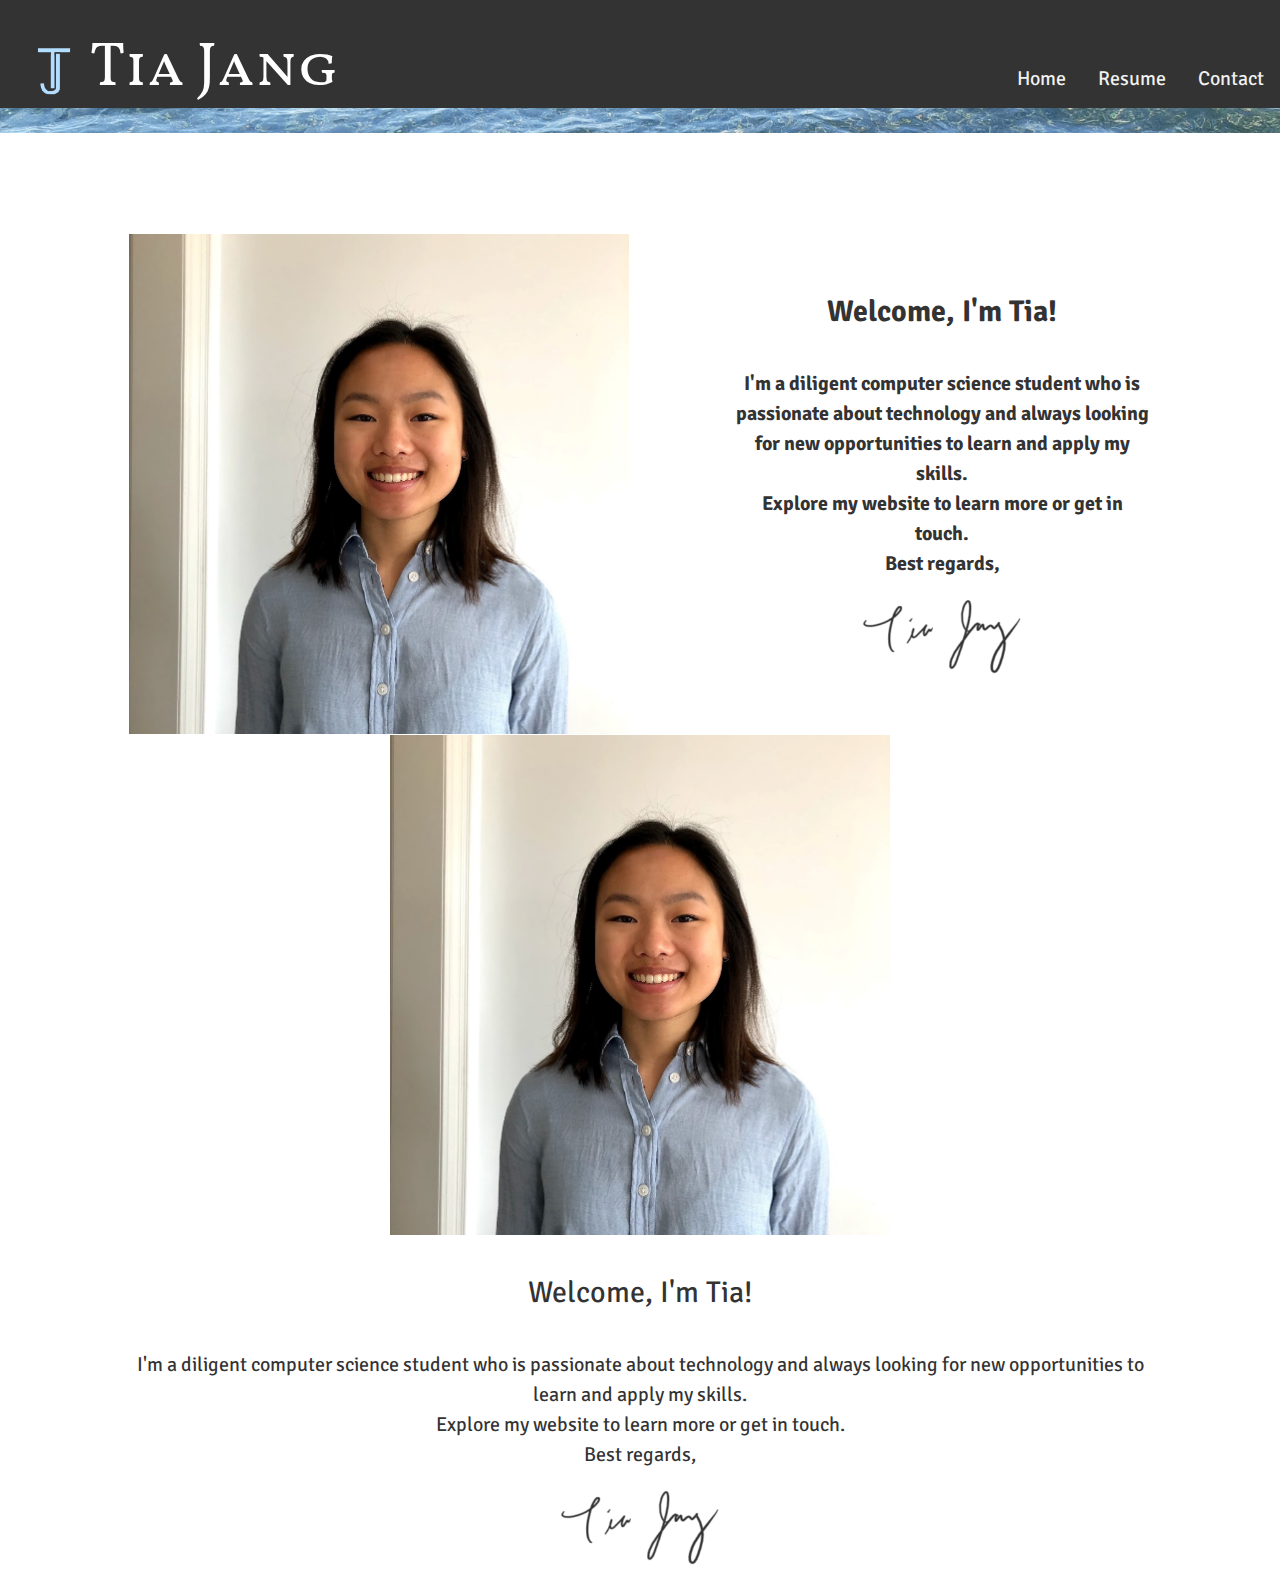
<file: index.html>
<!DOCTYPE html>
<html>
    <head>
        <meta charset="UTF-8" />
        <meta name="viewport" content="width=device-width, initial-scale=1.0" />
        <title>Tia Jang</title>
        <link
            rel="stylesheet"
            href="https://cdnjs.cloudflare.com/ajax/libs/twitter-bootstrap/4.5.0/css/bootstrap.min.css"
        />
        <meta name="viewport" content="width=800" />
        <link 
            href='https://fonts.googleapis.com/css?family=Signika Negative' 
            rel='stylesheet'
        />
        <link rel="stylesheet" href="/common/style.css" />
        <link
            href='https://fonts.googleapis.com/css?family=Vollkorn SC'
            rel="stylesheet"
        />
        <link rel="icon" type="image/png" href="/common/img/logo.png" />
        <script src="https://code.jquery.com/jquery-1.10.2.js"></script>
    </head>
    <div id="nav-placeholder"></div>
    <script src='/common/main.js'></script>
    
    <div class="med-gap"></div>
    <div class="hide-mobile">
        <table class="center-margin">
            <tr>
                <th class>
                    <img
                        src="/assets/tj_picture.jpg"
                        class="img"
                    />
                </th>
                <th><div class="gap"></div></th>
                <th>
                    <div class="desc">
                        Welcome, I'm Tia! <br>
                    </div>
                    <div class="gap"></div>
                    <div class="text">
                        I'm a diligent computer science student who is passionate about technology and always looking for new opportunities to learn and apply my skills. <br>
                        Explore my website to learn more or get in touch.<br> 
                        Best regards, <br>
                    </div>
                    <img
                        src="/assets/signature.png"
                        class="sig"
                    />
                </th>
            </tr>
        </table>
    </div>
    
    <div class="show-mobile">
        <div class="center-margin">
            <img
                src="/assets/tj_picture.jpg"
                class="img"
            />
            <div class="gap"></div>
            <div class="desc">
                Welcome, I'm Tia! <br>
            </div>
            <div class="gap"></div>
            <div class="text">
                I'm a diligent computer science student who is passionate about technology and always looking for new opportunities to learn and apply my skills. <br>
                Explore my website to learn more or get in touch.<br> 
                Best regards, <br>
            </div>
            <img
                src="/assets/signature.png"
                class="sig"
            />
        </div>
    </div>
<html>
</file>
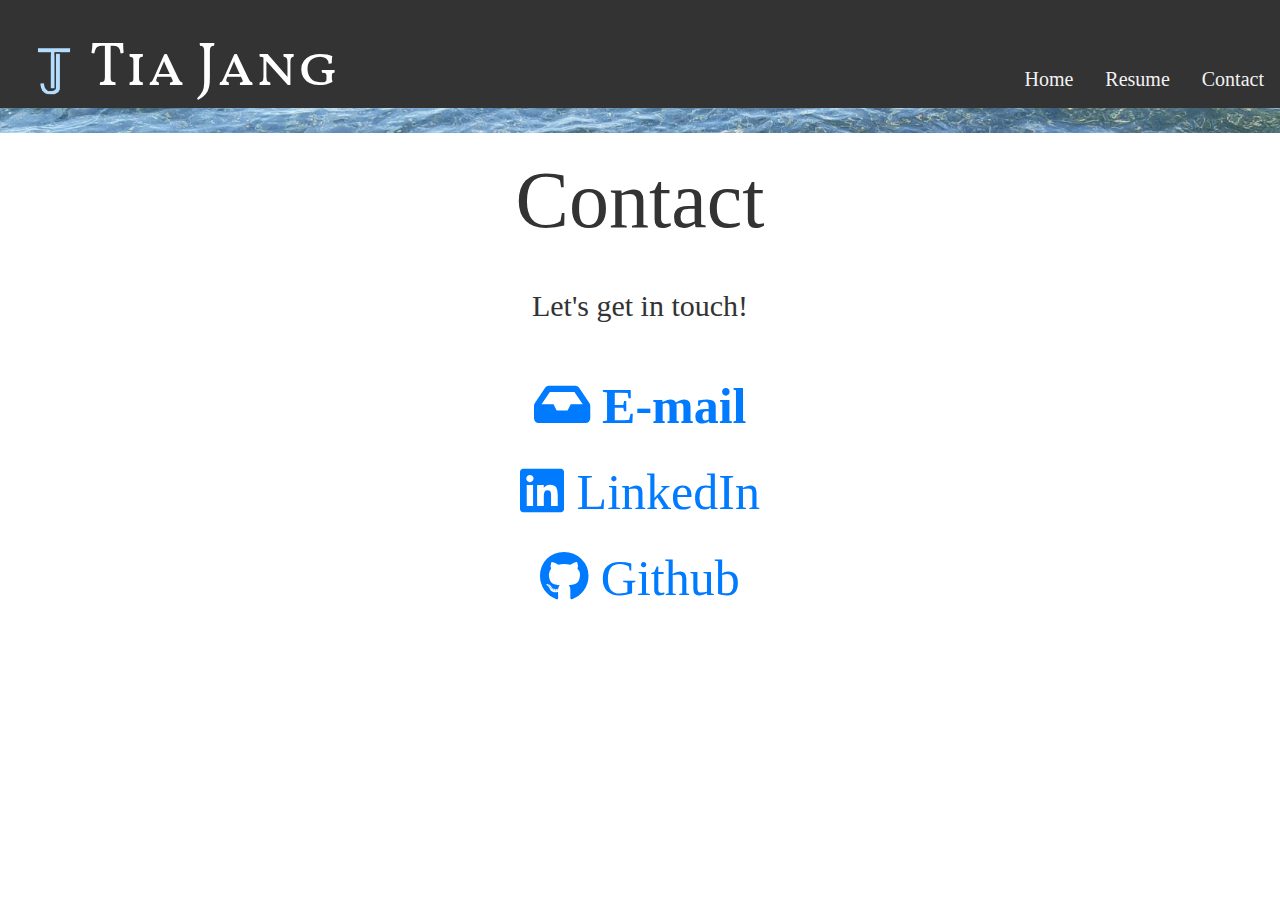
<file: contact.html>
<!DOCTYPE html>
<html>
    <head>
        <meta charset="UTF-8" />
        <meta name="viewport" content="width=device-width, initial-scale=1.0" />
        <title>Contact</title>

        <link
            rel="stylesheet"
            href="https://cdnjs.cloudflare.com/ajax/libs/twitter-bootstrap/4.5.0/css/bootstrap.min.css"
        />
        <link rel="stylesheet" href="/common/style.css" />
        <link rel="stylesheet" href="/style/contact.css" />
        <link
            href='https://fonts.googleapis.com/css?family=Vollkorn SC'
            rel="stylesheet"
        />
        <link rel="stylesheet" href="https://cdnjs.cloudflare.com/ajax/libs/font-awesome/5.14.0/css/all.min.css" />
        <script src="https://code.jquery.com/jquery-1.10.2.js"></script>
        <script src="https://cdnjs.cloudflare.com/ajax/libs/jquery/3.5.1/jquery.min.js"></script>
        <script src="https://cdnjs.cloudflare.com/ajax/libs/twitter-bootstrap/4.5.0/js/bootstrap.min.js"></script>
    </head>
    <div id="nav-placeholder"></div>
    <script src='/common/main.js'></script>
    
    <div class="title">
        <p> Contact </p>
    </div>
    <div class="desc">
        <p>Let's get in touch!</p>
    </div>
    <div class="gap"></div>
    <a href="mailto: tia.jang@mail.utoronto.ca"><i class="fas fa-inbox icon-box" style="icon-box"> E-mail</i>
    <div class="gap"></div>
    <a href="https://www.linkedin.com/in/tia-jang-2b53941a1/"><i class="fab fa-linkedin icon-box" style="icon-box"> LinkedIn</i>
    <div class="gap"></div>
    <a href="https://github.com/tiajang"><i class="fab fa-github icon-box" style="icon-box"> Github</i>
</file>
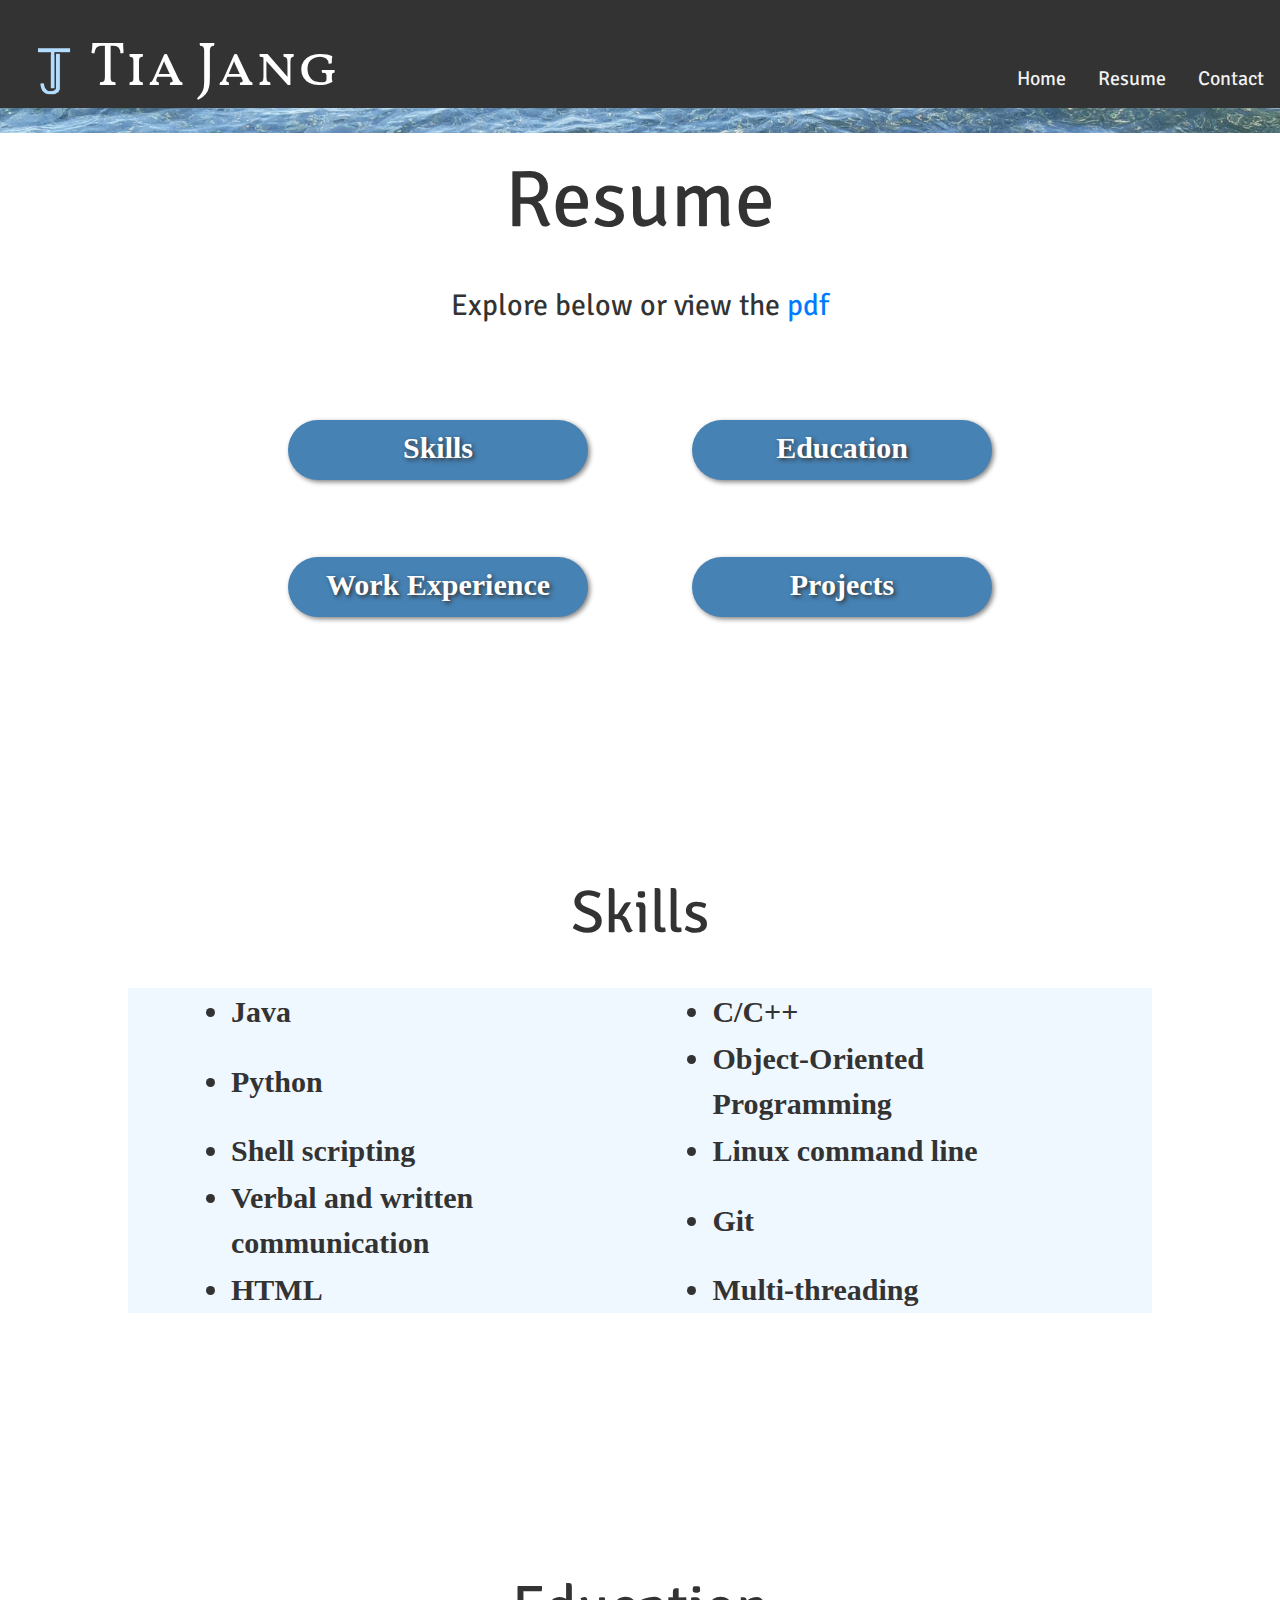
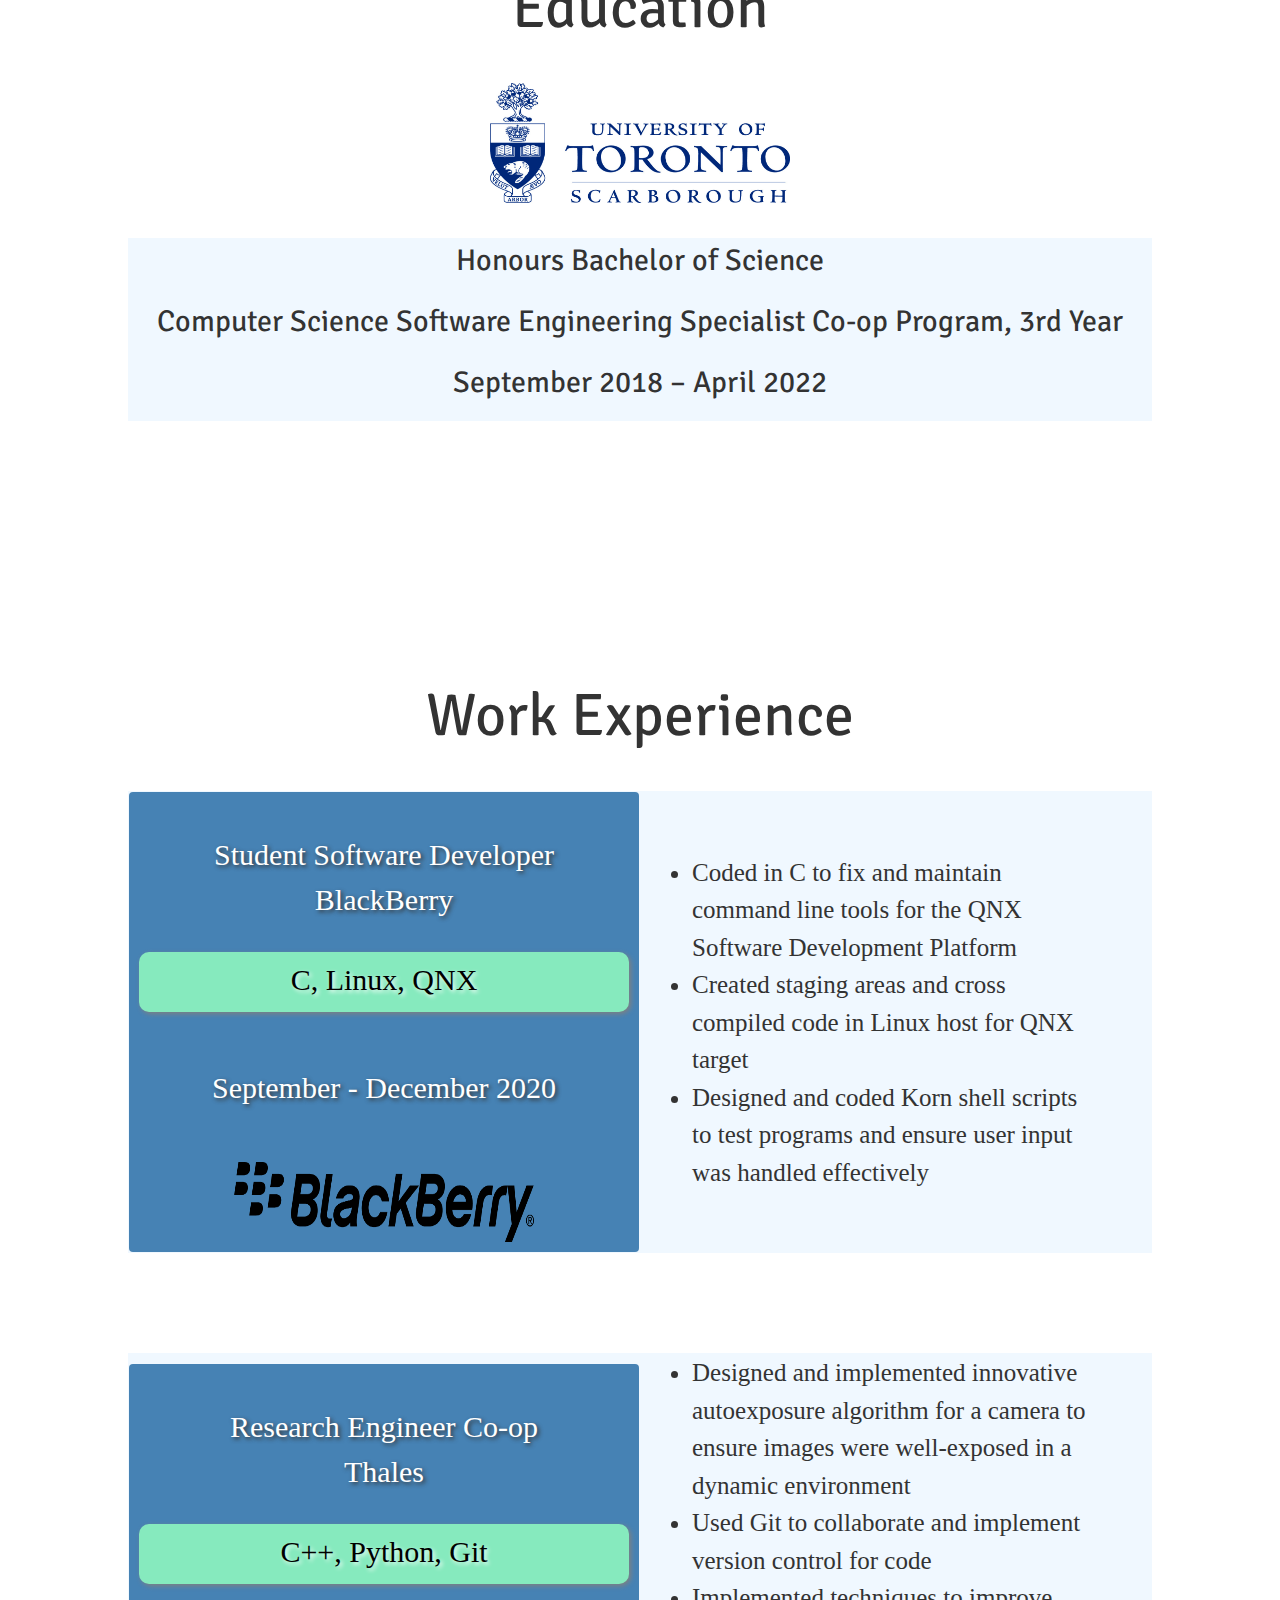
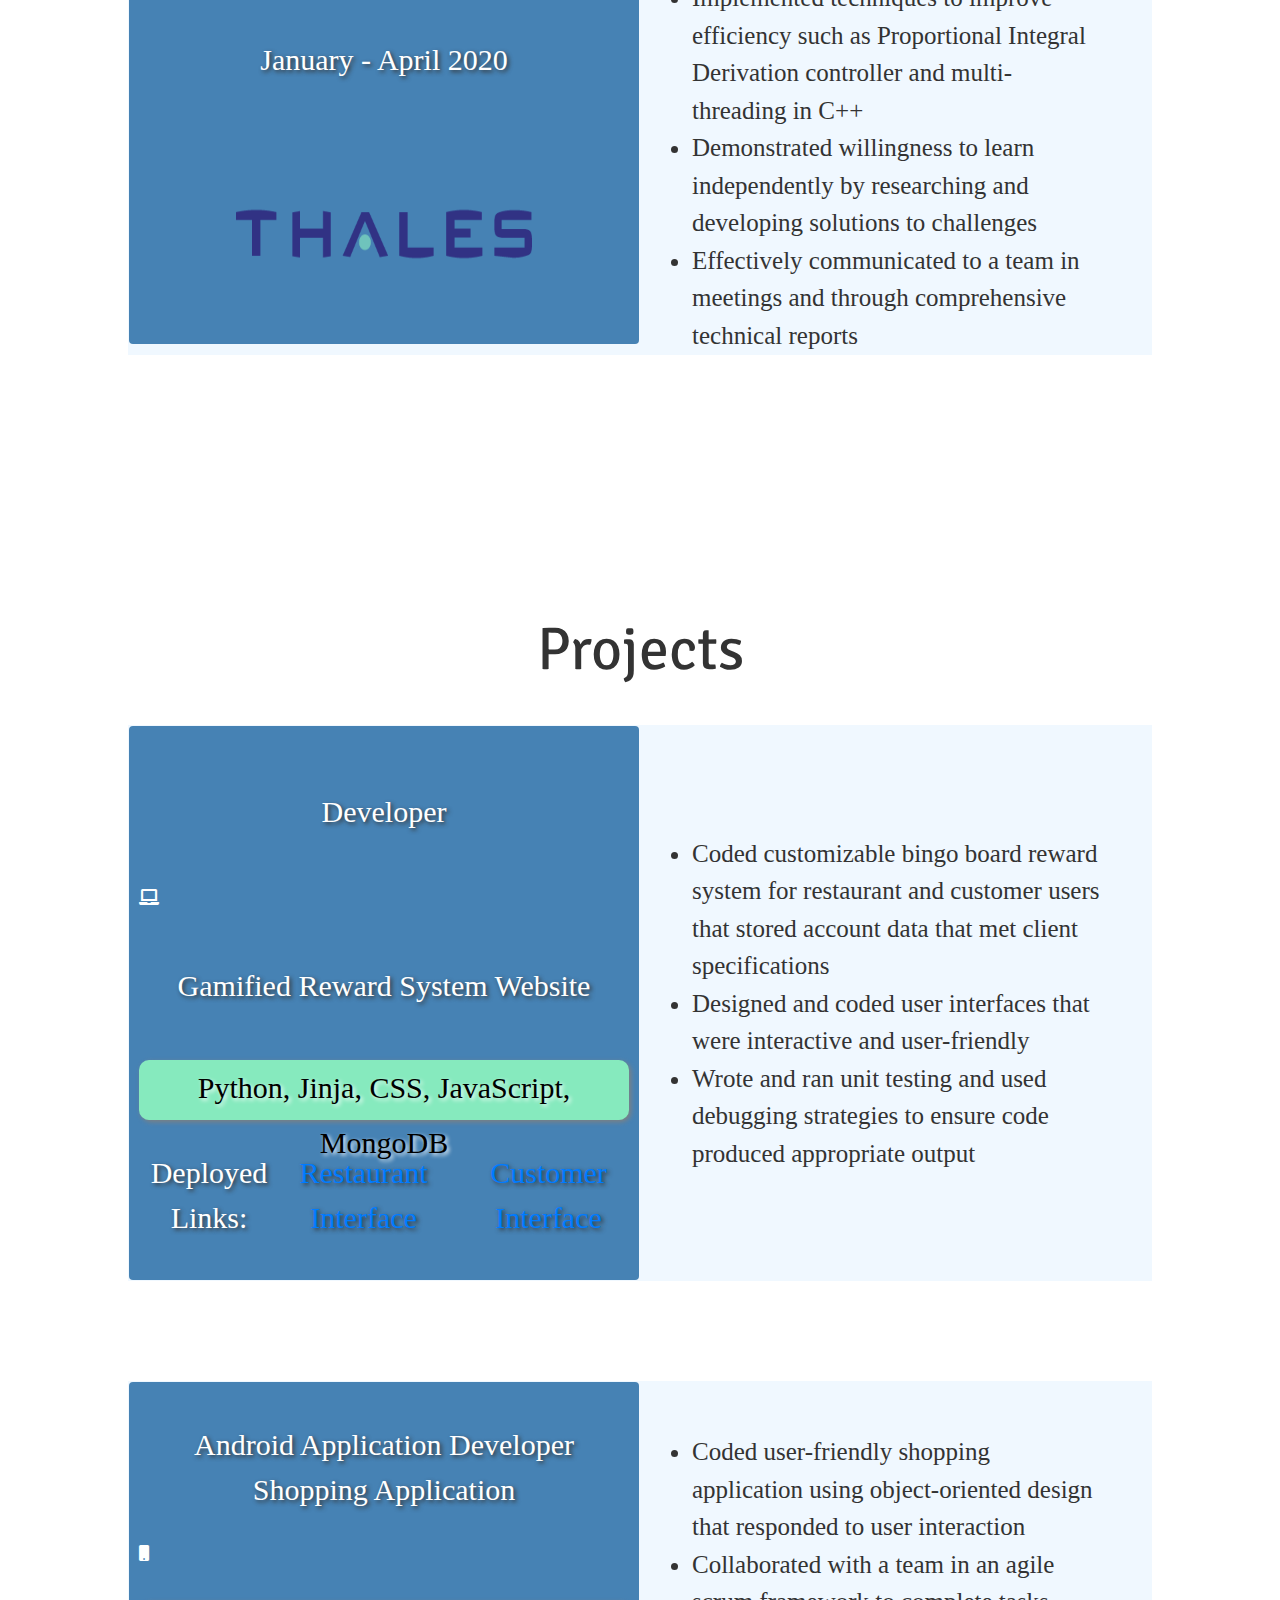
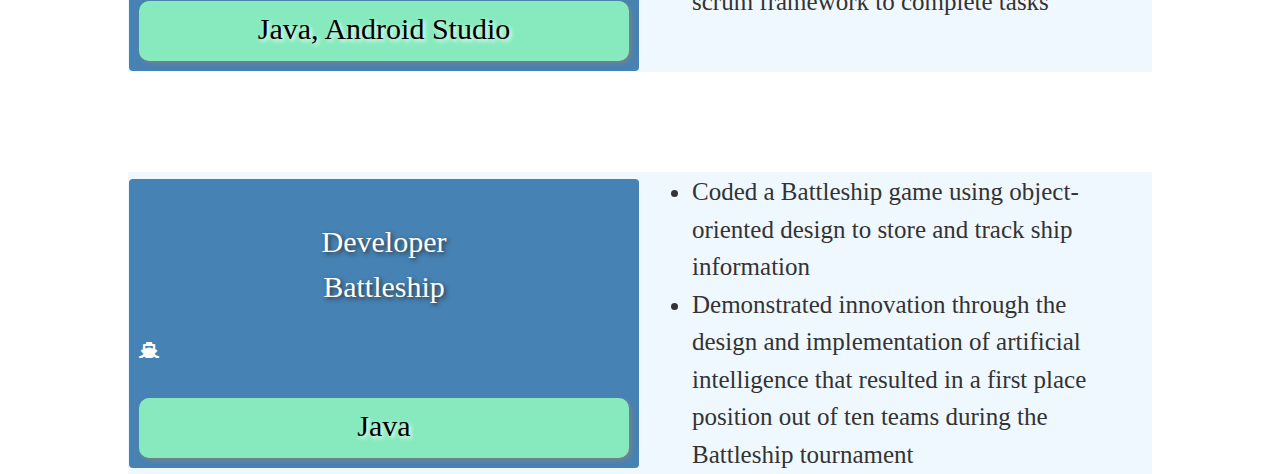
<file: resume.html>
<!DOCTYPE html>
<html>
    <head>
        <meta charset="UTF-8" />
        <meta name="viewport" content="width=device-width, initial-scale=1.0" />
        <title>Resume</title>

        <link
            rel="stylesheet"
            href="https://cdnjs.cloudflare.com/ajax/libs/twitter-bootstrap/4.5.0/css/bootstrap.min.css"
        />
        <link rel="stylesheet" href="/common/style.css" />
        <link rel="stylesheet" href="/style/resume.css" />
        <link
            href='https://fonts.googleapis.com/css?family=Vollkorn SC'
            rel="stylesheet"
        />
        <link rel="stylesheet" href="https://cdnjs.cloudflare.com/ajax/libs/font-awesome/5.14.0/css/all.min.css" />
        <link href='https://fonts.googleapis.com/css?family=Signika Negative' rel='stylesheet'>
        <script src="https://code.jquery.com/jquery-1.10.2.js"></script>
        <script src="https://cdnjs.cloudflare.com/ajax/libs/jquery/3.5.1/jquery.min.js"></script>
        <script src="https://cdnjs.cloudflare.com/ajax/libs/twitter-bootstrap/4.5.0/js/bootstrap.min.js"></script>
    </head>
    <div id="nav-placeholder"></div>
    <script src='/common/main.js'></script>
    
    <div class="title">
        <p> Resume </p>
    </div>
    <div class="desc">
        <p>Explore below or view the <a href="/assets/Jang_T_Resume.pdf">pdf</a></p>
    </div>
    <table class="center">
        <tr>
            <th> 
                <a href="#Skills" class="oval-button">Skills</a>
            </th>
            <th> <div class="gap"></div></th>
            <th> 
                <oval>
                    <a href="#Education" class="oval-button">Education</a>
                </oval>
            </th>
        </tr>
        <tr>
            <th> 
                <oval>
                    <a href="#Work Experience" class="oval-button">Work Experience</a>
                </oval>
            </th>
            <th> <div class="gap"></div></th>
            <th> 
                <oval>
                    <a href="#Projects" class="oval-button">Projects</a>
                </oval>
            </th>
        </tr>
    </table>
    <div class="large-gap"></div>
    <div class="subtitle">
        <a name="Skills">Skills</a>
    </div>
        <table class="colour-center">
            <tr>
                <th> <div class="gap"></div></th>
                <th><li> Java </li></th>
                <th> <div class="gap"></div></th>
                <th><li> C/C++ </li></th>
                <th> <div class="gap"></div></th>
            </tr>
            <tr>
                <th> <div class="gap"></div></th>
                <th><li> Python </li></th>
                <th> <div class="gap"></div></th>
                <th><li> Object-Oriented Programming </li></th>
                <th> <div class="gap"></div></th>
            </tr>
            <tr>
                <th> <div class="gap"></div></th>
                <th><li> Shell scripting </li></th>
                <th> <div class="gap"></div></th>
                <th><li> Linux command line </li></th>
                <th> <div class="gap"></div></th>
            </tr>
            <tr>
                <th> <div class="gap"></div></th>
                <th><li> Verbal and written communication </li></th>
                <th> <div class="gap"></div></th>
                <th><li> Git </li></th>
                <th> <div class="gap"></div></th>
            </tr>
            <tr>
                <th> <div class="gap"></div></th>
                <th><li> HTML </li></th>
                <th> <div class="gap"></div></th>
                <th><li> Multi-threading </li></th>
                <th> <div class="gap"></div></th>
            </tr>
        </table>
        <div class="large-gap"></div>
    <div class="subtitle">
        <a name="Education">Education</a>
    </div>
    <img
        src="/assets/utsc.png"
        class="utsc-img"
        title="image from https://utsc.utoronto.ca"
    />
    <div class="gap"></div>
    <div class="colour-center">
        <div class="desc">
            <p>Honours Bachelor of Science</p>
        </div>
        <div class="desc">
            <p>Computer Science Software Engineering Specialist Co-op Program, 3rd Year</p>
        </div>
        <div class="desc">
            <p>September 2018 – April 2022</p>
        </div>
    </div>
    
    <div class="large-gap"></div>
    <div class="subtitle">
        <a name="Work Experience">Work Experience</a>
    </div>
    <div class="colour-center">
    <table class="colour-table">
        <tr>
            <td>
                <card>
                    <div class="format">
                        <div class="title">Student Software Developer<br>BlackBerry</div>
                        <div class="oval-skills">C, Linux, QNX</div>
                        <div class="title">
                            September - December 2020
                        </div>
                        <img
                            src="/assets/blackberry.png"
                            class="bb-img"
                            title="image from https://blackberry.qnx.com"
                        />
                    </div>
                </card>
            </td>
            <td>
                <li>Coded in C to fix and maintain command line tools for the QNX Software Development Platform</li>
                <li>Created staging areas and cross compiled code in Linux host for QNX target</li>
                <li>Designed and coded Korn shell scripts to test programs and ensure user input was handled effectively</li>
            </td>
        </tr>
    </table>
    </div>
    
    <div class="med-gap"></div>
    <div class="colour-center">
    <table class="colour-table">
        <tr>
            <td>
                <card>
                    <div class="format">
                        <div class="title">Research Engineer Co-op<br>Thales</div>
                        <div class="oval-skills">C++, Python, Git</div>
                        <div class="title">
                            January - April 2020
                        </div>
                        <img
                            src="/assets/thales.png"
                            class="thales-img"
                            title="image from https://workday.com"
                        />
                    </div>
                </card>
            </td>
            <td>
                <li>Designed and implemented innovative autoexposure algorithm for a camera to ensure images were well-exposed in a dynamic environment </li>
                <li>Used Git to collaborate and implement version control for code</li>
                <li>Implemented techniques to improve efficiency such as Proportional Integral Derivation controller and multi-threading in C++</li>
                <li>Demonstrated willingness to learn independently by researching and developing solutions to challenges</li>
                <li>Effectively communicated to a team in meetings and through comprehensive technical reports</li>
            </td>
        </tr>
    </table>
    </div>
    <div class="large-gap"></div>
    <div class="subtitle">
        <a name="Projects">Projects</a>
    </div>
    <div class="colour-center">
    <table class="colour-table">
        <tr>
            <td>
                <card>
                    <div class="format">
                        <div class="title">Developer</div>
                        <div><i class="fas fa-laptop icon-box" style="icon-box"></i></div>
                        <div class="title">Gamified Reward System Website</div>
                        <div class="oval-skills">Python, Jinja, CSS, JavaScript, MongoDB</div>
                        <div class="title">
                            Deployed Links: <a href="https://bytes-restaurants.herokuapp.com/" class="card-link">Restaurant Interface</a> <a href="https://bytes-rewards.herokuapp.com/" class="card-link">Customer Interface</a>
                        </div>
                    </div>
                </card>
            </td>
            <td>
                <li>Coded customizable bingo board reward system for restaurant and customer users that stored account data that met client specifications </li>
                <li>Designed and coded user interfaces that were interactive and user-friendly</li>
                <li>Wrote and ran unit testing and used debugging strategies to ensure code produced appropriate output </li>
            </td>
        </tr>
    </table>
    </div>
    
    <div class="med-gap"></div>
    <div class="colour-center">
    <table class="colour-table">
        <tr>
            <td>
                <card>
                    <div class="format">
                        <div class="title">Android Application Developer<br>Shopping Application</div>
                        <div><i class="fas fa-mobile icon-box" style="icon-box"></i></div>
                         <div class="gap"></div>
                        <div class="oval-skills">Java, Android Studio</div>
                    </div>
                </card>
            </td>
            <td>
                <li>Coded user-friendly shopping application using object-oriented design that responded to user interaction</li>
                <li>Collaborated with a team in an agile scrum framework to complete tasks</li>
            </td>
        </tr>
    </table>
    </div>
    
    <div class="med-gap"></div>
    <div class="colour-center">
    <table class="colour-table">
        <tr>
            <td>
                <card>
                    <div class="format">
                        <div class="title">Developer<br>Battleship</div>
                        <div><i class="fas fa-ship icon-box" style="icon-box"></i></div>
                         <div class="gap"></div>
                        <div class="oval-skills">Java</div>
                    </div>
                </card>
            </td>
            <td>
                <li>Coded a Battleship game using object-oriented design to store and track ship information</li>
                <li>Demonstrated innovation through the design and implementation of artificial intelligence that resulted in a first place position out of ten teams during the Battleship tournament</li>
            </td>
        </tr>
    </table>
    </div>
</html>
</file>
<file: common/style.css>
nav {
  background-color: #333;
  overflow: hidden;
}

/* Style the links inside the navigation bar */
nav a {
  float: left;
  color: #f2f2f2;
  text-align: center;
  padding: 14px 16px;
  text-decoration: none;
  font-size: 20px;
}
nav ul{
  font-family: 'Signika Negative';
  list-style: none;
  float: right;
  margin: 0;
  padding: 0;
  display: flex;
}
/* Change the color of links on hover */
nav a:hover {
  background-color: #F0F8FF;
  color: black;
}

/* Add a color to the active/current link */
nav a.active {
  background-color: #4CAF50;
  color: white;
}

nav .logo {
  padding: 25px 25px;
  padding-left: 30px;
  float: center;
  height: 50px;
  font-size: 60px;
  color: white;
  font-family: 'Vollkorn SC';
  transition: .3s;
}

nav .nav-img {
   object-fit: cover;
   width: 100%;
   height: 25px;
   margin: 0 auto;
}

nav .logo-img {
   object-fit: cover;
   width: 50px;
   height: 50px;
   margin: 0 auto;
}

.title {
  color: #333;
  font-family: 'Signika Negative';
  padding-top: 75px;
  height: 100px;
  text-align: center;
  font-size: 80px;
  display: flex;
  justify-content: center;
  align-items: center;
  padding-bottom: 75px;
}

.subtitle {
  color: #333;
  font-family: 'Signika Negative';
  padding-top: 75px;
  height: 100px;
  text-align: center;
  font-size: 60px;
  display: flex;
  justify-content: center;
  align-items: center;
  padding-bottom: 75px;
}

.desc {
  color: #333;
  font-family: 'Signika Negative';
  text-align: center;
  margin-left: auto;
  margin-right: auto;
  font-size: 30px;
  display: flex;
  justify-content: center;
  align-items: center;
}

.text {
  color: #333;
  font-family: 'Signika Negative';
  text-align: center;
  font-size: 20px;
  display: flex;
}

.large-gap {
  vertical-align: center;
  height:220px;
  width: 100%;
}

.med-gap {
  vertical-align: center;
  height:100px;
  width: 100px;
}

.gap {
  vertical-align: center;
  height:35px;
  width: 100px;
}

.img {
  margin-left: auto;
  margin-right: auto;
  display: block;
  height:500px;
  width: 500px; 
}

.sig {
  margin-left: auto;
  margin-right: auto;
  display: block;
  height:100px;
  width: 200px; 
}

.center {
  margin-left: auto;
  margin-right: auto; 
}

.center-margin {
  margin-left: auto;
  margin-right: auto; 
  width: 80%;
}
</file>
<file: style/contact.css>
.icon-box { 
    font-size: 50px;
    text-align: center;
    width: 100%;
}
</file>
<file: style/resume.css>
.oval-button{
  margin-top: 75px;
  border-radius: 50px;
  height: 60px;
  width: 300px;
  color: white;
  text-shadow: 2px 2px 4px #333;
  background-color: #4682B4;
  box-shadow: 2px 2px 5px gray;
  font-family: 'Noto Serif KR';
  text-align: center;
  display: inline-block;
  vertical-align: center;
  line-height:55px;
  font-size: 30px;
}

th a:hover {
  background-color: #86EABE;
  text-shadow: 2px 2px 4px #FFFFFF;
  color: black;
}

/* Add a color to the active/current link */
th a.active {
  background-color: #4CAF50;
  color: white;
}

th li {
  font-family: 'Noto Serif KR';
  font-size: 30px;
  color: #333;
}

td li {
  width: 80%;
  margin-left: auto;
  margin-right: auto; 
  font-family: 'Noto Serif KR';
  font-size: 25px;
  color: #333;
}

.center {
  margin-left: auto;
  margin-right: auto; 
}

.colour-center {
  margin-left: auto;
  margin-right: auto;
  background-color: #F0F8FF; 
  width: 80%;
}

.gap {
  vertical-align: center;
  height:35px;
  width: 100px;
}

.large-gap {
  vertical-align: center;
  height:220px;
  width: 100%;
}

.utsc-img {
  margin-left: auto;
  margin-right: auto;
  display: block;
  height:120px;
  width: 300px;  
}

.bb-img {
  margin-left: auto;
  margin-right: auto;
  display: block;
  height:80px;
  width: 300px;  
}

.thales-img {
  margin-left: auto;
  margin-right: auto;
  display: block;
  height:200px;
  width: 300px;  
}

card {
  background-color: #4682B4;
  
}

card .format {
  background-color: #4682B4;
  margin: auto;
    width: 100%;
    color: #fff;
    position: relative;
    box-sizing: border-box;
    padding: 10px 10px 10px 10px;
    border-radius: 4px;
}

card .title {
  
  width: 100%;
  color: white;
  text-shadow: 2px 2px 4px #333;
  font-family: 'Noto Serif KR';
  text-align: center;
  font-size: 30px;  
}

colour-table {
  background-color: #F0F8FF; 
  width: 80%;
  table-layout: fixed ;
}

td {
  width: 40% ;
}

.oval-skills{
  margin-left: auto;
  margin-right: auto;
  border-radius: 10px;
  height: 60px;
  width: flex;
  color: black;
  text-shadow: 2px 2px 4px white;
  background-color: #86EABE;
  box-shadow: 2px 2px 5px gray;
  font-family: 'Noto Serif KR';
  text-align: center;
  vertical-align: center;
  line-height:55px;
  font-size: 30px;
}
</file>
